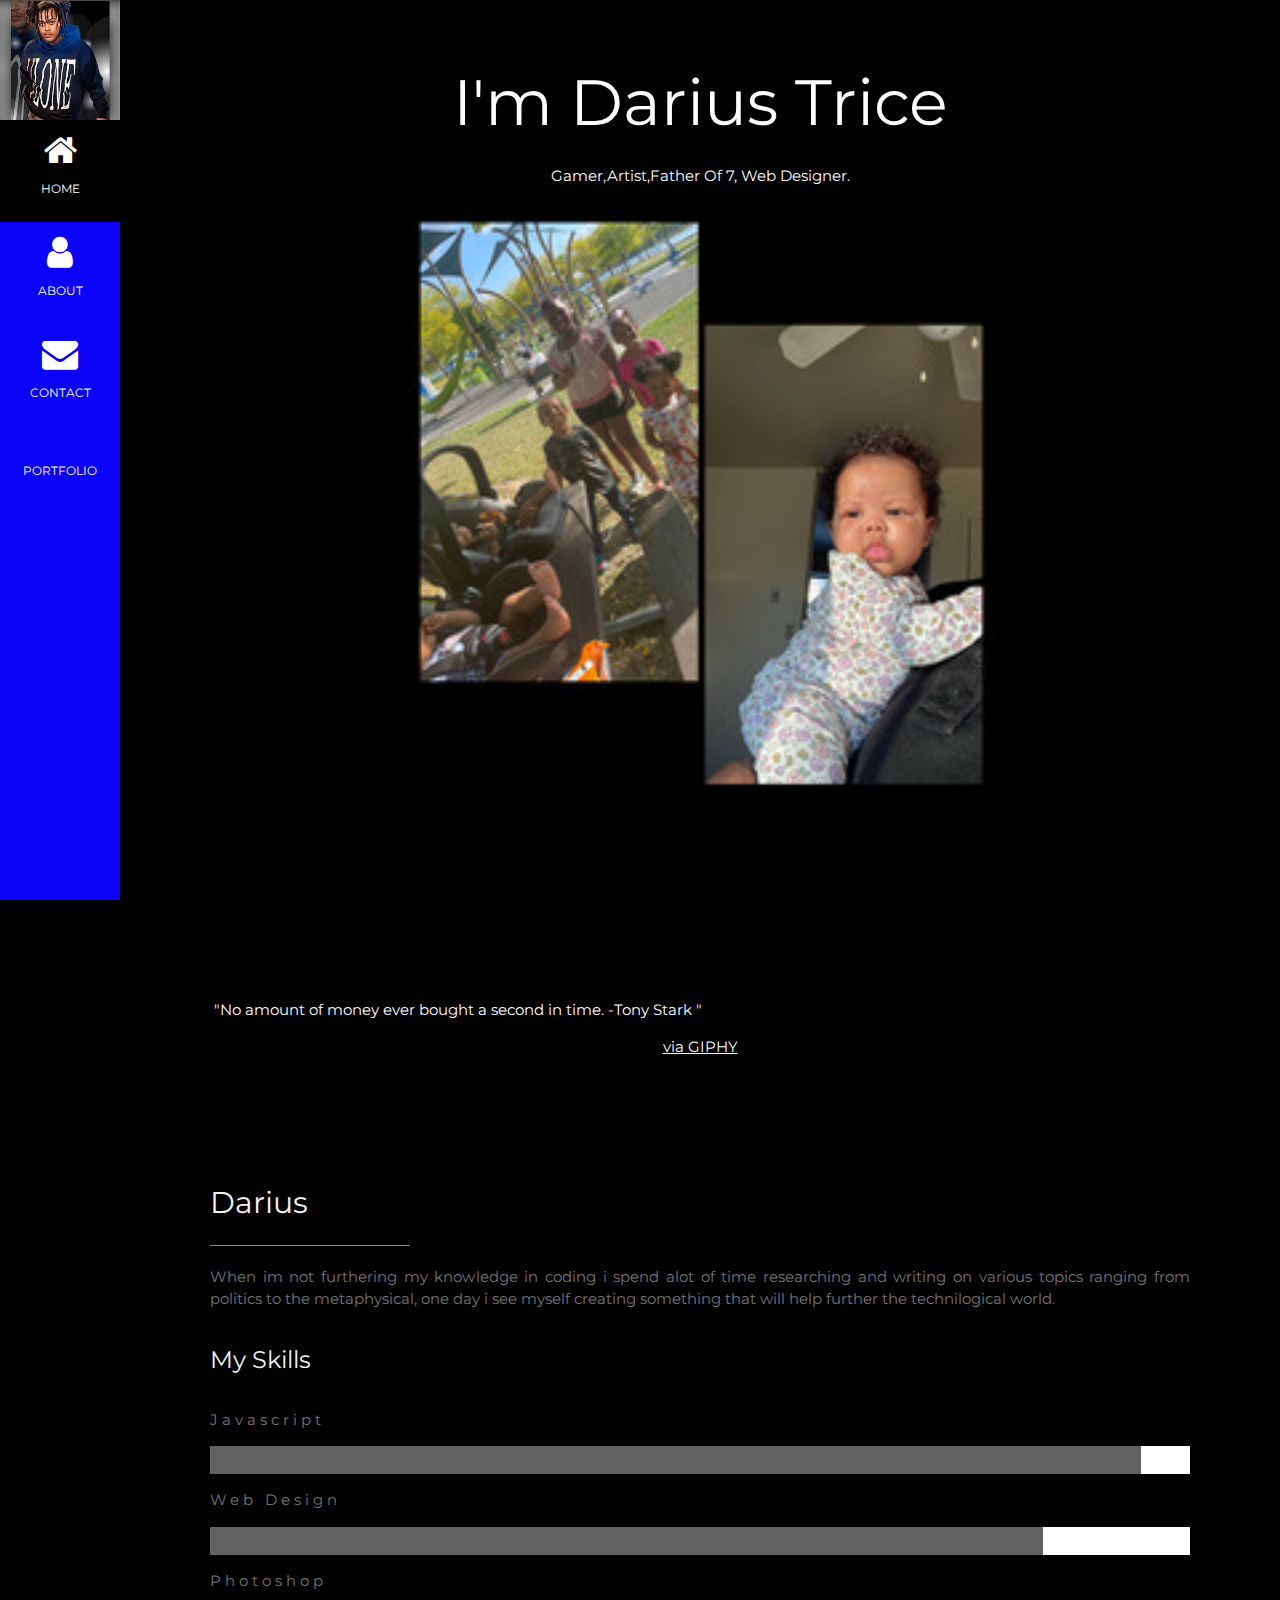
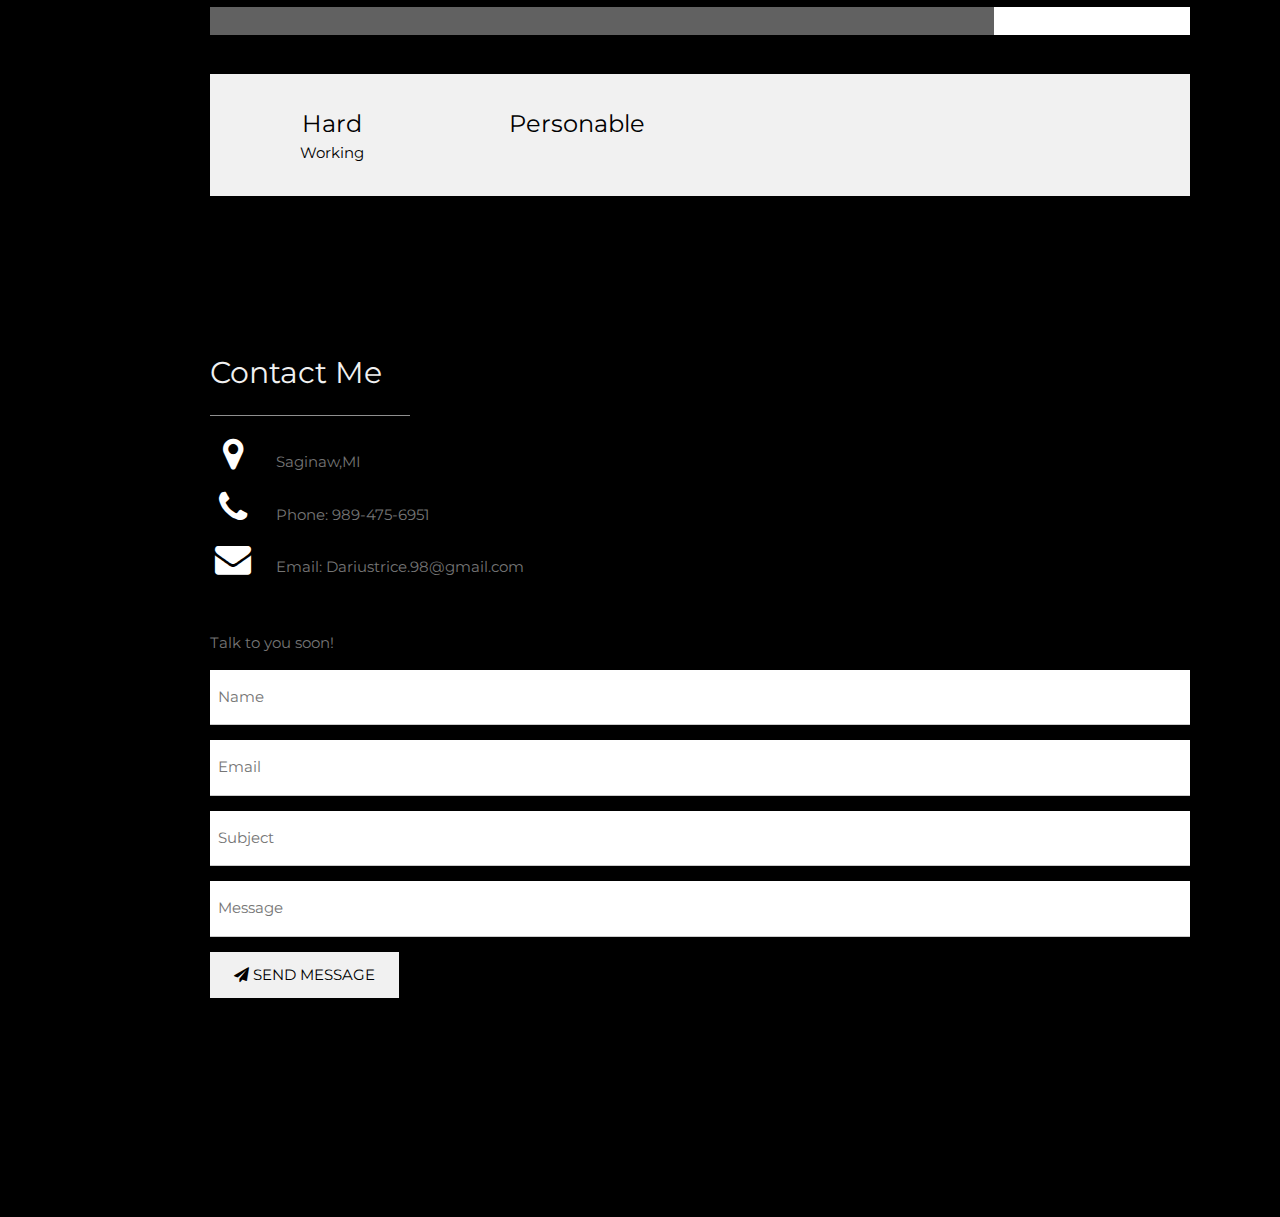
<file: index2.html>
<!DOCTYPE html>
<html>
<head>
<title>Darius Trice</title>
<meta charset="UTF-8">
<meta name="viewport" content="width=device-width, initial-scale=1">
<link rel="stylesheet" href="https://www.w3schools.com/w3css/4/w3.css">
<link rel="stylesheet" href="https://fonts.googleapis.com/css?family=Montserrat">
<link rel="stylesheet" href="https://cdnjs.cloudflare.com/ajax/libs/font-awesome/4.7.0/css/font-awesome.min.css">
<style>
body, h1,h2,h3,h4,h5,h6 {font-family: "Montserrat", sans-serif}
.w3-row-padding img {margin-bottom: 12px}
.w3-sidebar {width: 120px;background: #0b03f8;}

#main {margin-left: 120px}

@media only screen and (max-width: 600px) {#main {margin-left: 0}}
</style>
</head>
<body class="w3-black">

<nav class="w3-sidebar w3-bar-block w3-small w3-hide-small w3-center">
  <img src="vlone.jpeg" style="width:100%">
  <a href="#" class="w3-bar-item w3-button w3-padding-large w3-black">
    <i class="fa fa-home w3-xxlarge"></i>
    <p>HOME</p>
  </a>
  <a href="#about" class="w3-bar-item w3-button w3-padding-large w3-hover-black">
    <i class="fa fa-user w3-xxlarge"></i>
    <p>ABOUT</p>
  </a>
  <a href="#contact" class="w3-bar-item w3-button w3-padding-large w3-hover-black">
    <i class="fa fa-envelope w3-xxlarge"></i>
    <p>CONTACT</p>
    <a href="#portfolio" class="w3-bar-item w3-button w3-padding-large w3-hover-black"></a>
    <i class="portfolio.jpeg"></i>
    <p>PORTFOLIO</p>
  </a>
</nav>

<!-- Navbar on small screens (Hidden on medium and large screens) -->
<div class="w3-top w3-hide-large w3-hide-medium" id="myNavbar">
  <div class="w3-bar w3-black w3-opacity w3-hover-opacity-off w3-center w3-small">
    <a href="#" class="w3-bar-item w3-button" style="width:25% !important">HOME</a>
    <a href="#about" class="w3-bar-item w3-button" style="width:25% !important">ABOUT</a>
    <a href="#contact" class="w3-bar-item w3-button" style="width:25% !important">CONTACT</a>
    <a href="#portfolio" class="w3-bar-item w3-button" style="width:25% 
    !important">portfolio</a>
  </div>
</div>

<!-- Page Content -->
<div class="w3-padding-large" id="main">
  <!-- Header/Home -->
  <header class="w3-container w3-padding-32 w3-center w3-black" id="home">
    <h1 class="w3-jumbo"><span class="w3-hide-small">I'm</span> Darius Trice</h1>
    <p>Gamer,Artist,Father Of 7, Web Designer.</p>
    <img src="kids (1).jpeg" alt="boy" class="w3-image" width="600" height="600">
    <p>"No amount of money ever bought a second in time. -Tony Stark "
        <iframe src="https://giphy.com/embed/5bGYUuT3VEVLa" width="480" height="197" style="" frameBorder="0" class="giphy-embed" allowFullScreen></iframe><p><a href="https://giphy.com/gifs/iron-man-tony-stark-ovaries-5bGYUuT3VEVLa">via GIPHY</a></p>
    </p>
  </header>

  <!-- About Section -->
  <div class="w3-content w3-justify w3-text-grey w3-padding-64" id="about">
    <h2 class="w3-text-light-grey">Darius</h2>
    <hr style="width:200px" class="w3-opacity">
    <p>When im not furthering my knowledge in coding i spend alot of time researching and writing on various topics ranging from politics to the metaphysical, one day i see myself creating something that will help further the technilogical world.
        </p>
</p>
<h3 class="w3-padding-16 w3-text-light-grey">My Skills</h3>
<p class="w3-wide">Javascript</p>
<div class="w3-white">
  <div class="w3-dark-grey" style="height:28px;width:95%"></div>
</div>
<p class="w3-wide">Web Design</p>
<div class="w3-white">
  <div class="w3-dark-grey" style="height:28px;width:85%"></div>
</div>
<p class="w3-wide">Photoshop</p>
<div class="w3-white">
  <div class="w3-dark-grey" style="height:28px;width:80%"></div>
</div><br>

<div class="w3-row w3-center w3-padding-16 w3-section w3-light-grey">
  <div class="w3-quarter w3-section">
    <span class="w3-xlarge">Hard</span><br>
    Working
  </div>
  <div class="w3-quarter w3-section">
    <span class="w3-xlarge">Personable
  </div>
</div>
<div class="w3-padding-64 w3-content" id="photos">

<div class="w3-padding-64 w3-content w3-text-grey" id="contact">
<h2 class="w3-text-light-grey">Contact Me</h2>
<hr style="width:200px" class="w3-opacity">

<div class="w3-section">
  <p><i class="fa fa-map-marker fa-fw w3-text-white w3-xxlarge w3-margin-right"></i> Saginaw,MI</p>
  <p><i class="fa fa-phone fa-fw w3-text-white w3-xxlarge w3-margin-right"></i> Phone: 989-475-6951</p>
  <p><i class="fa fa-envelope fa-fw w3-text-white w3-xxlarge w3-margin-right"> </i> Email: Dariustrice.98@gmail.com</p>
</div><br>
<p>Talk to you soon!</p>

<form action="/action_page.php" target="_blank">
  <p><input class="w3-input w3-padding-16" type="text" placeholder="Name" required name="Name"></p>
  <p><input class="w3-input w3-padding-16" type="text" placeholder="Email" required name="Email"></p>
  <p><input class="w3-input w3-padding-16" type="text" placeholder="Subject" required name="Subject"></p>
  <p><input class="w3-input w3-padding-16" type="text" placeholder="Message" required name="Message"></p>
  <p>
    <button class="w3-button w3-light-grey w3-padding-large" type="submit">
      <i class="fa fa-paper-plane"></i> SEND MESSAGE
    </button>
  </p>
</form>
</file>
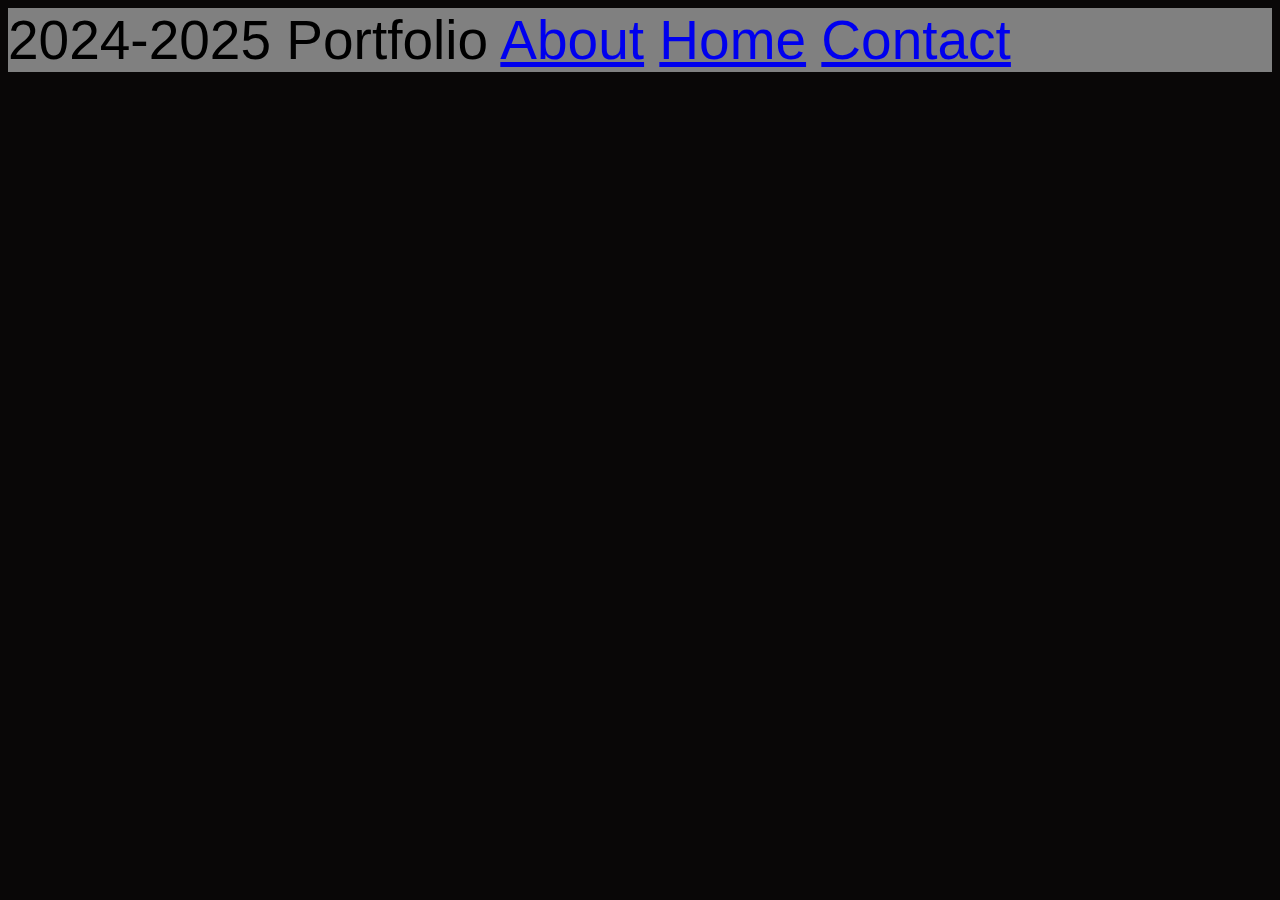
<file: portfolio.html>
<!DOCTYPE html>
<html lang="en">
<head>
    <HEADER>2024-2025 Portfolio
        <a href="about.html">About</a>
        <a href="index.html">Home</a>
        <a href="Contact.html">Contact</a>
    </HEADER>
    <link rel="stylesheet" type="text/css" href="style.css">
    <meta charset="UTF-8">
    <meta name="viewport" content="width=device-width, initial-scale=1.0">
    <title>Darius' Personal Site</title>
    
</head>
<body>
    
</body>
</html>
</file>
<file: style.css>
* {
  box-sizing: border-box;
}

body { forced-color-adjust: white ;
    background-color: #090707;
  font-family: fantasy, Helvetica, sans-serif;
}

/* Style the header */
.header {
    
  background-color: #090707;
  padding: 30px;
  text-align: center;
  font-size: 90px;
}
.row {
    display: -webkit-flex;
    display: flex;
  }
  .column{ padding: 10px;
    height: 100px;}
    .column.side {
        -webkit-flex: 4;
        -ms-flex: 4;
        flex: 4;
     }
     .column.middle {
        -webkit-flex: 2;
        -ms-flex: 2;
        flex: 2;
      }
      .footer { forced-color-adjust: white;
        background-color: #070606;
        padding: 10px;
        text-align: center;
      }
      @media (max-width: 100px){ row{
        -webkit-flex-direction: column;
        flex-direction: column;
        padding-left: 20%;
        padding-right: 20%;
        padding-top: 20%;
        padding-bottom: 20%;
        margin-top: auto;
        margin-bottom: auto;
        margin-left: auto;
        
      }} 
      header{font-size: 55px;
        background-color:gray;}
      h1{color: black;}
      
section{ background-color: blue;
font-family: fantasy;
font-size: 60px;}
p{ background-color: gray;
    font-size: 70px;}
</file>
